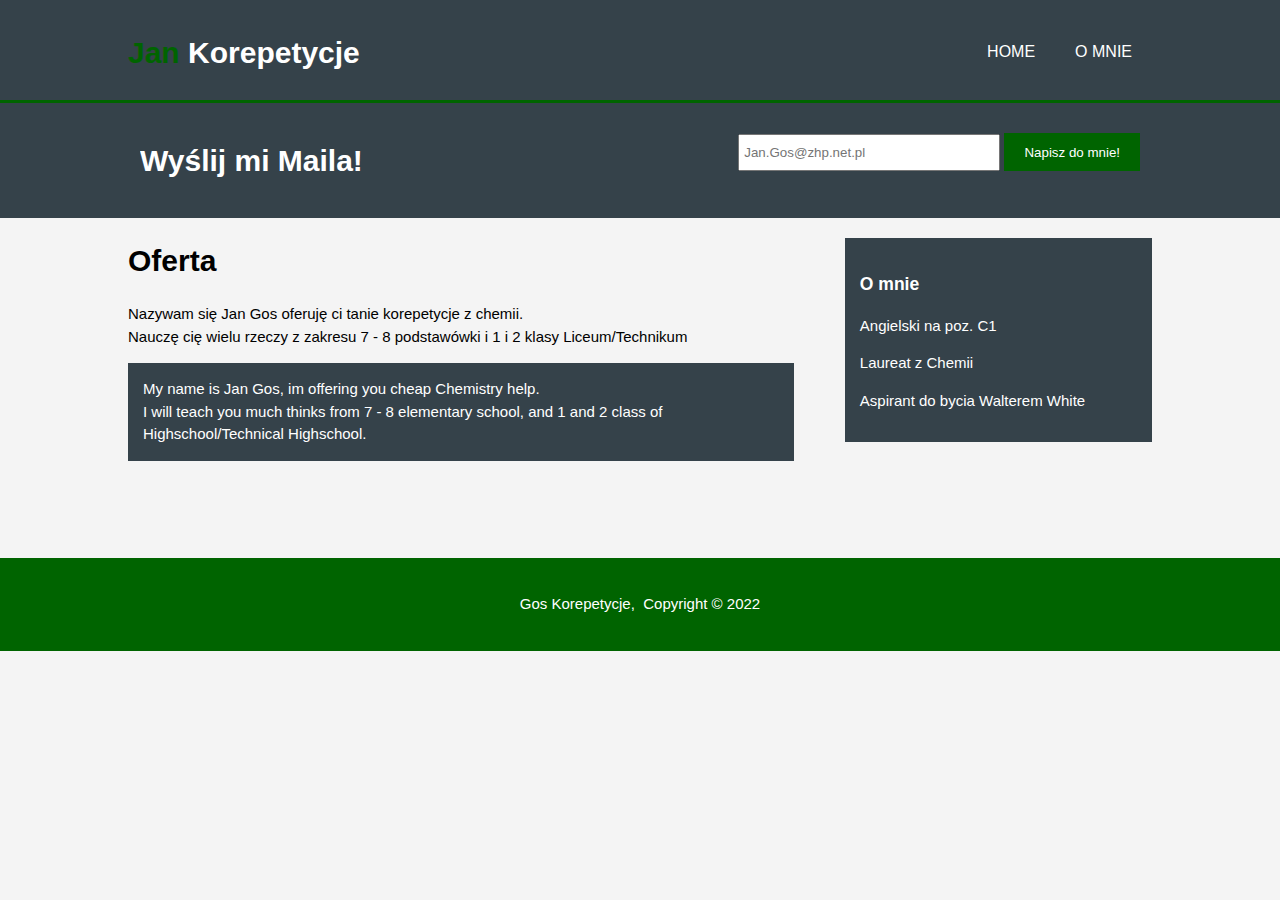
<file: index.html>
<!DOCTYPE html>
<html>
  <head>
    <meta charset="utf-8">
    <meta name="description" content="Budżetowe i profesjonalne strony">
	  <meta name="keywords" content="web design, budżetowe projektowanie stron">
  	<meta name="author" content="Karol Maliński">
    <title>Korepetycje z Chemii</title>
    <link rel="stylesheet" href="./css/style.css">
    <link rel="icon" href="img/favicon.png">
  </head>
  <body>
    <header>
      <div class="container">
        <div id="branding">
          <h1><span class="highlight">Jan</span> Korepetycje </h1>
        </div>
        <nav>
          <ul>
            <li><a href="index.html">Home</a></li>
            <li><a href="about.html">O mnie</a></li>
          </ul>
        </nav>
      </div>
    </header>

    <section id="newsletter">
      <div class="container">
        <h1>Wyślij mi Maila! </h1>
        <form>
          <input type="email" placeholder="Jan.Gos@zhp.net.pl" required>
          <button type="submit" class="button_1">Napisz do mnie!</button>
        </form>
      </div>
    </section>

    <section id="main">
      <div class="container">
        <article id="main-col">
          <h1 class="page-title">Oferta</h1>
          <p>
            Nazywam się Jan Gos oferuję ci tanie korepetycje z chemii. <br>
             Nauczę cię wielu rzeczy z zakresu 7 - 8 podstawówki i 1 i 2 klasy Liceum/Technikum
          </p>
          <p class="dark">
          	My name is Jan Gos, im offering you cheap Chemistry help. <br>
            I will teach you much thinks from 7 - 8 elementary school, and 1 and 2 class of Highschool/Technical Highschool.	
        </p> <br>
        <br>
        <br>
      </article>
        <aside id="sidebar">
          <div class="dark">
            <h3>O mnie</h3>
            <p> 
            				<ul>
            								<p> Angielski na poz. C1	</p>
            								<p> Laureat z Chemii </p>
            								<p> Aspirant do bycia Walterem White </p>
            				</ul>
            </p>
          </div>
        </aside>
      </div>
    </section>

    <footer>
      <p>Gos Korepetycje,&nbsp; Copyright &copy; 2022</p>
    </footer>
  </body>
</html>
</file>
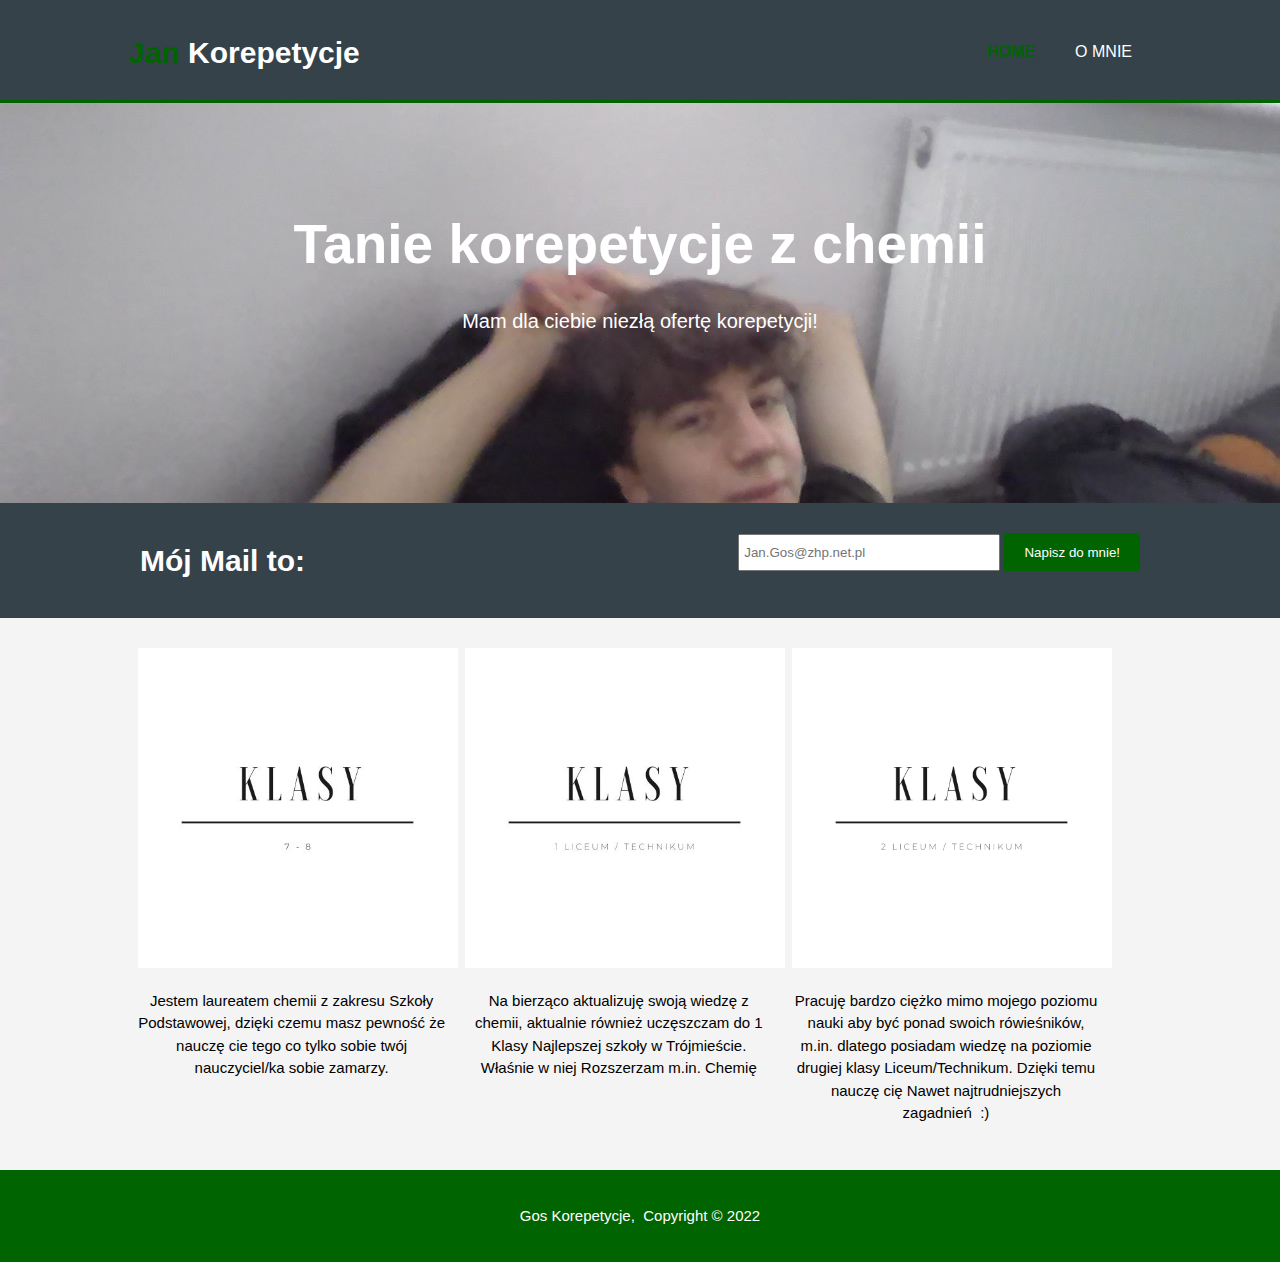
<file: about.html>
<!DOCTYPE html>
<html>
  <head>
    <meta charset="utf-8">
    <meta name="description" content="Budżetowe i profesjonalne strony">
	  <meta name="keywords" content="web design, budżetowe projektowanie stron">
  	<meta name="author" content="Karol Maliński">
    <title>Korepetycje z Chemii</title>
    <link rel="stylesheet" href="./css/style.css">
    <link rel="icon" href="img/favicon.png">
  </head>
  <body>
    <header>
      <div class="container">
        <div id="branding">
          <h1><span class="highlight">Jan</span> Korepetycje </h1>
        </div>
        <nav>
          <ul>
            <li class="current"><a href="index.html">Home</a></li>
            <li><a href="about.html">O mnie</a></li>
          </ul>
        </nav>
      </div>
    </header>

    <section id="showcase">
      <div class="container">
        <h1>Tanie korepetycje z chemii</h1>
        <p> Mam dla ciebie niezłą ofertę korepetycji!  </p>
      </div>
    </section>

    <section id="newsletter">
      <div class="container">
        <h1>Mój Mail to:</h1>
        <form>
          <input type="email" placeholder="Jan.Gos@zhp.net.pl" required>
          <button type="submit" class="button_1">Napisz do mnie!</button>
        </form>
      </div>
    </section>

    <section id="boxes">
      <div class="container">
        <div class="box">
          <img src="./img/logo_html.jpg">
          <p>Jestem laureatem chemii z zakresu Szkoły Podstawowej, dzięki czemu masz pewność że nauczę cie tego co tylko sobie twój nauczyciel/ka sobie zamarzy.</p>
        </div>
        <div class="box">
          <img src="./img/logo_css.jpg">
          <p> Na bierząco aktualizuję swoją wiedzę z chemii, aktualnie również uczęszczam do 1 Klasy Najlepszej szkoły w Trójmieście. Właśnie w niej Rozszerzam m.in. Chemię</p>
        </div>
        <div class="box">
          <img src="./img/logo_brush.png">
          <p> Pracuję bardzo ciężko mimo mojego poziomu nauki aby być ponad swoich rówieśników, m.in. dlatego posiadam wiedzę na poziomie drugiej klasy Liceum/Technikum. Dzięki temu nauczę cię Nawet najtrudniejszych zagadnień&nbsp;&nbsp;:)</p>
        </div>
      </div>
    </section>

    <footer>
      <p>Gos Korepetycje,&nbsp; Copyright &copy; 2022</p>
    </footer>
  </body>
</html>
</file>
<file: css/style.css>
body{
    font: 15px/1.5 Arial, Helvetica,sans-serif;
    padding:0;
    margin:0;
    background-color:#f4f4f4;
  }
  
  /* Global */
  .container{
    width:80%;
    margin:auto;
    overflow:hidden;
  }
  
  ul{
    margin:0;
    padding:0;
  }
  
  .button_1{
    height:38px;
    background: darkgreen;
    border:0;
    padding-left: 20px;
    padding-right:20px;
    color:#ffffff;
  }
  
  .dark{
    padding:15px;
    background:#35424a;
    color:#ffffff;
    margin-top:10px;
    margin-bottom:10px;
  }
  
  /* Header **/
  header{
    background:#35424a;
    color:#ffffff;
    padding-top:30px;
    min-height:70px;
    border-bottom: darkgreen 3px solid;
  }
  
  header a{
    color:#ffffff;
    text-decoration:none;
    text-transform: uppercase;
    font-size:16px;
  }
  
  header li{
    float:left;
    display:inline;
    padding: 0 20px 0 20px;
  }
  
  header #branding{
    float:left;
  }
  
  header #branding h1{
    margin:0;
  }
  
  header nav{
    float:right;
    margin-top:10px;
  }
  
  header .highlight, header .current a{
    color: darkgreen;
    font-weight:bold;
  }
  
  header a:hover{
    color:#cccccc;
    font-weight:bold;
  }
  
  /* Showcase */
  #showcase{
    min-height:400px;
    background:url('../img/showcase.jpg') no-repeat;
    background-position: center;
    background-size: cover;
    text-align:center;
    color:#ffffff;
  }
  
  #showcase h1{
    margin-top:100px;
    font-size:55px;
    margin-bottom:10px;
  }
  
  #showcase p{
    font-size:20px;
  }
  
  /* Newsletter */
  #newsletter{
    padding:15px;
    color:#ffffff;
    background:#35424a
  }
  
  #newsletter h1{
    float:left;
  }
  
  #newsletter form {
    float:right;
    margin-top:15px;
  }
  
  #newsletter input[type="email"]{
    padding:4px;
    height:25px;
    width:250px;
  }
  
  /* Boxes */
  #boxes{
    margin-top:20px;
  }
  
  #boxes .box{
    float:left;
    text-align: center;
    width:30%;
    padding:10px;
  }
  
  #boxes .box img{
    width:320px;
  }
  
  /* Sidebar */
  aside#sidebar{
    float:right;
    width:30%;
    margin-top:10px;
  }
  
  aside#sidebar .quote input, aside#sidebar .quote textarea{
    width:90%;
    padding:5px;
  }
  
  /* Main-col */
  article#main-col{
    float:left;
    width:65%;
  }
  
  /* Services */
  ul#services li{
    list-style: none;
    padding:20px;
    border: #cccccc solid 1px;
    margin-bottom:5px;
    background:#e6e6e6;
  }
  
  footer{
    padding:20px;
    margin-top:20px;
    color:#ffffff;
    background-color: darkgreen;
    text-align: center;
  }
  
  /* Media Queries */
  @media(max-width: 768px){
    header #branding,
    header nav,
    header nav li,
    #newsletter h1,
    #newsletter form,
    #boxes .box,
    article#main-col,
    aside#sidebar{
      float:none;
      text-align:center;
      width:100%;
    }
  
    header{
      padding-bottom:20px;
    }
  
    #showcase h1{
      margin-top:40px;
    }
  
    #newsletter button, .quote button{
      display:block;
      width:100%;
    }
  
    #newsletter form input[type="email"], .quote input, .quote textarea{
      width:100%;
      margin-bottom:5px;
    }
  }
</file>
